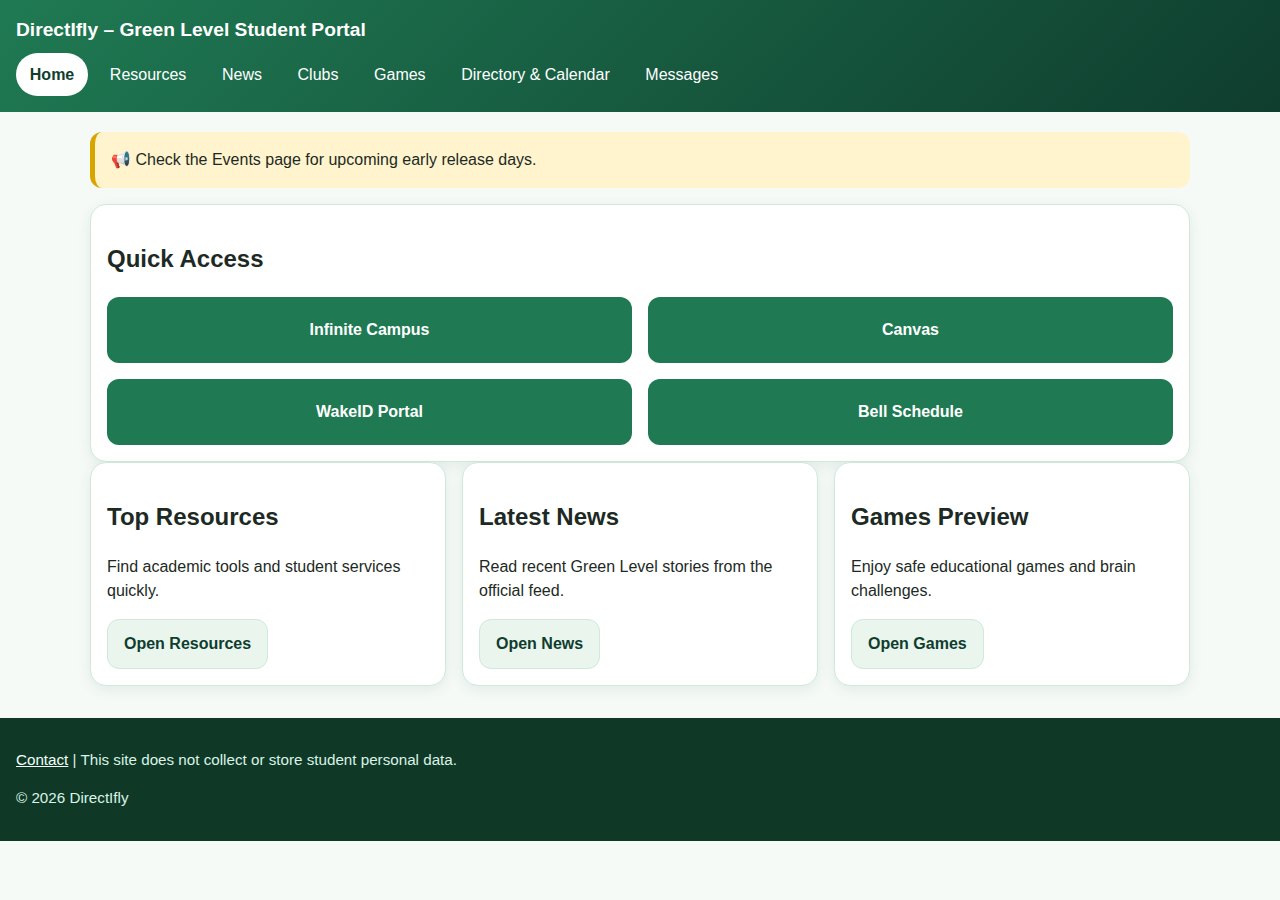
<file: index.html>
<!doctype html>
<html lang="en">
<head>
  <meta charset="UTF-8" />
  <meta name="viewport" content="width=device-width, initial-scale=1.0" />
  <title>DirectIfly – Green Level Student Portal</title>
  <link rel="stylesheet" href="styles.css" />
</head>
<body data-page="home">
  <a href="#main" class="skip-link">Skip to content</a>
  <header class="site-header">
    <h1 class="brand">DirectIfly – Green Level Student Portal</h1>
    <button class="nav-toggle" aria-label="Open navigation">Menu</button>
    <ul class="nav-menu">
      <li><a href="index.html" data-page="home">Home</a></li><li><a href="resources.html" data-page="resources">Resources</a></li>
      <li><a href="news.html" data-page="news">News</a></li><li><a href="clubs.html" data-page="clubs">Clubs</a></li>
      <li><a href="games.html" data-page="games">Games</a></li><li><a href="directory-calendar.html" data-page="directory">Directory & Calendar</a></li>
      <li><a href="messages.html" data-page="messages">Messages</a></li>
    </ul>
  </header>
  <main id="main" class="container">
    <section class="banner" contenteditable="true" aria-label="Editable announcement banner">📢 Check the Events page for upcoming early release days.</section>

    <section class="card quick-links">
      <h2>Quick Access</h2>
      <div class="grid grid-2">
        <a class="btn" href="https://920.ncsis.gov/campus/portal/students/psu920wakeco.jsp?status=login" target="_blank" rel="noopener">Infinite Campus</a>
        <a class="btn" href="https://wcpss.instructure.com" target="_blank" rel="noopener">Canvas</a>
        <a class="btn" href="https://launchpad.classlink.com/wcpss" target="_blank" rel="noopener">WakeID Portal</a>
        <a class="btn" href="https://nc01911451.schoolwires.net/domain/15374" target="_blank" rel="noopener">Bell Schedule</a>
      </div>
    </section>

    <section class="grid grid-3">
      <article class="card"><h2>Top Resources</h2><p>Find academic tools and student services quickly.</p><a class="btn secondary" href="resources.html">Open Resources</a></article>
      <article class="card"><h2>Latest News</h2><p>Read recent Green Level stories from the official feed.</p><a class="btn secondary" href="news.html">Open News</a></article>
      <article class="card"><h2>Games Preview</h2><p>Enjoy safe educational games and brain challenges.</p><a class="btn secondary" href="games.html">Open Games</a></article>
    </section>
  </main>
  <footer class="footer">
    <p><a href="https://nc01911451.schoolwires.net/Page/42026" target="_blank" rel="noopener">Contact</a> | This site does not collect or store student personal data.</p>
    <p>© <span id="year"></span> DirectIfly</p>
  </footer>
  <script>document.getElementById('year').textContent = new Date().getFullYear();</script>
  <script src="script.js"></script>
</body>
</html>
</file>
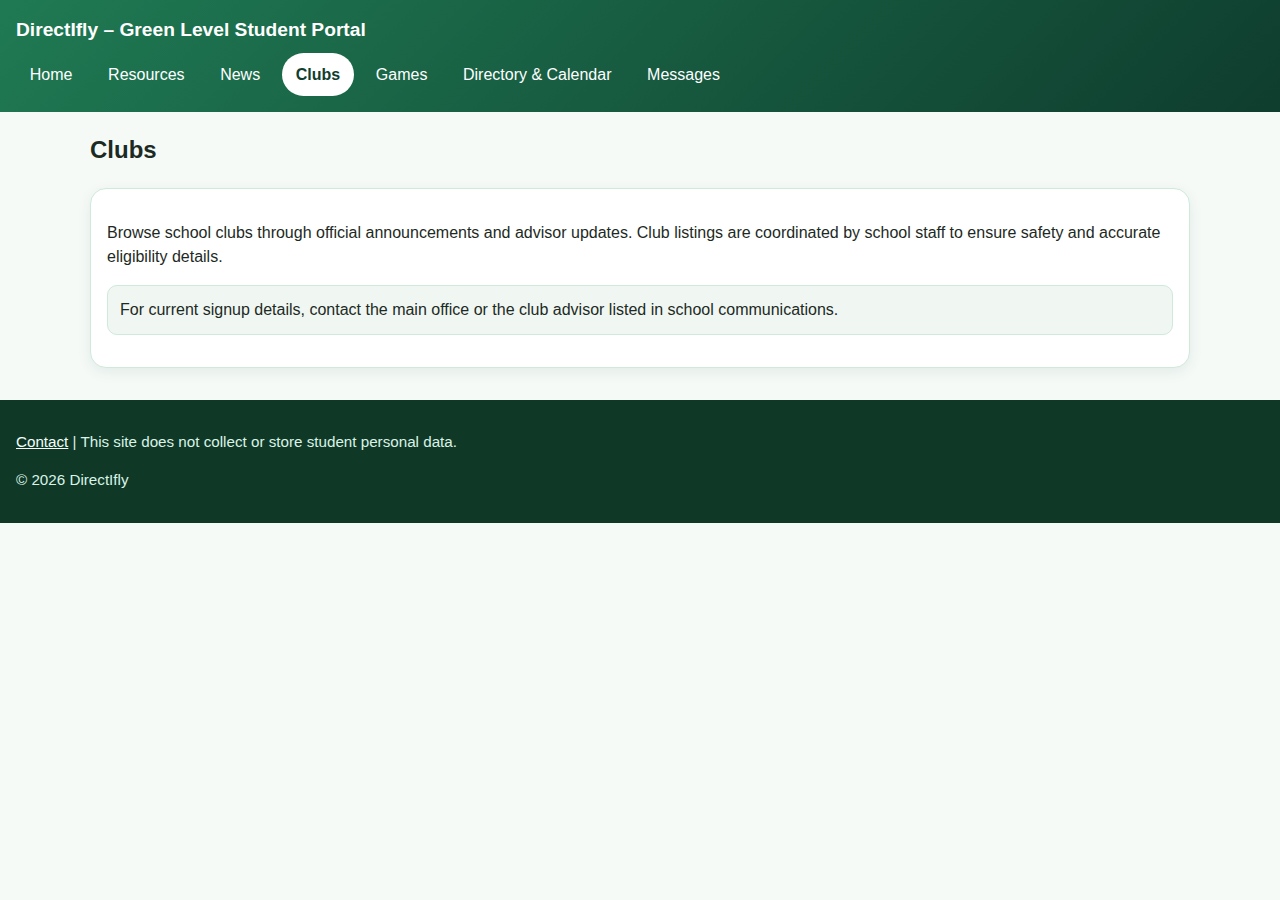
<file: clubs.html>
<!doctype html><html lang="en"><head><meta charset="UTF-8"/><meta name="viewport" content="width=device-width,initial-scale=1"/><title>Clubs | DirectIfly</title><link rel="stylesheet" href="styles.css"/></head>
<body data-page="clubs"><header class="site-header"><h1 class="brand">DirectIfly – Green Level Student Portal</h1><button class="nav-toggle">Menu</button><ul class="nav-menu"><li><a href="index.html" data-page="home">Home</a></li><li><a href="resources.html" data-page="resources">Resources</a></li><li><a href="news.html" data-page="news">News</a></li><li><a href="clubs.html" data-page="clubs">Clubs</a></li><li><a href="games.html" data-page="games">Games</a></li><li><a href="directory-calendar.html" data-page="directory">Directory & Calendar</a></li><li><a href="messages.html" data-page="messages">Messages</a></li></ul></header>
<main class="container"><h2>Clubs</h2><div class="card"><p>Browse school clubs through official announcements and advisor updates. Club listings are coordinated by school staff to ensure safety and accurate eligibility details.</p><p class="notice">For current signup details, contact the main office or the club advisor listed in school communications.</p></div></main>
<footer class="footer"><p><a href="https://nc01911451.schoolwires.net/Page/42026" target="_blank" rel="noopener">Contact</a> | This site does not collect or store student personal data.</p><p>© <span id="year"></span> DirectIfly</p></footer><script>year.textContent=new Date().getFullYear()</script><script src="script.js"></script></body></html>
</file>
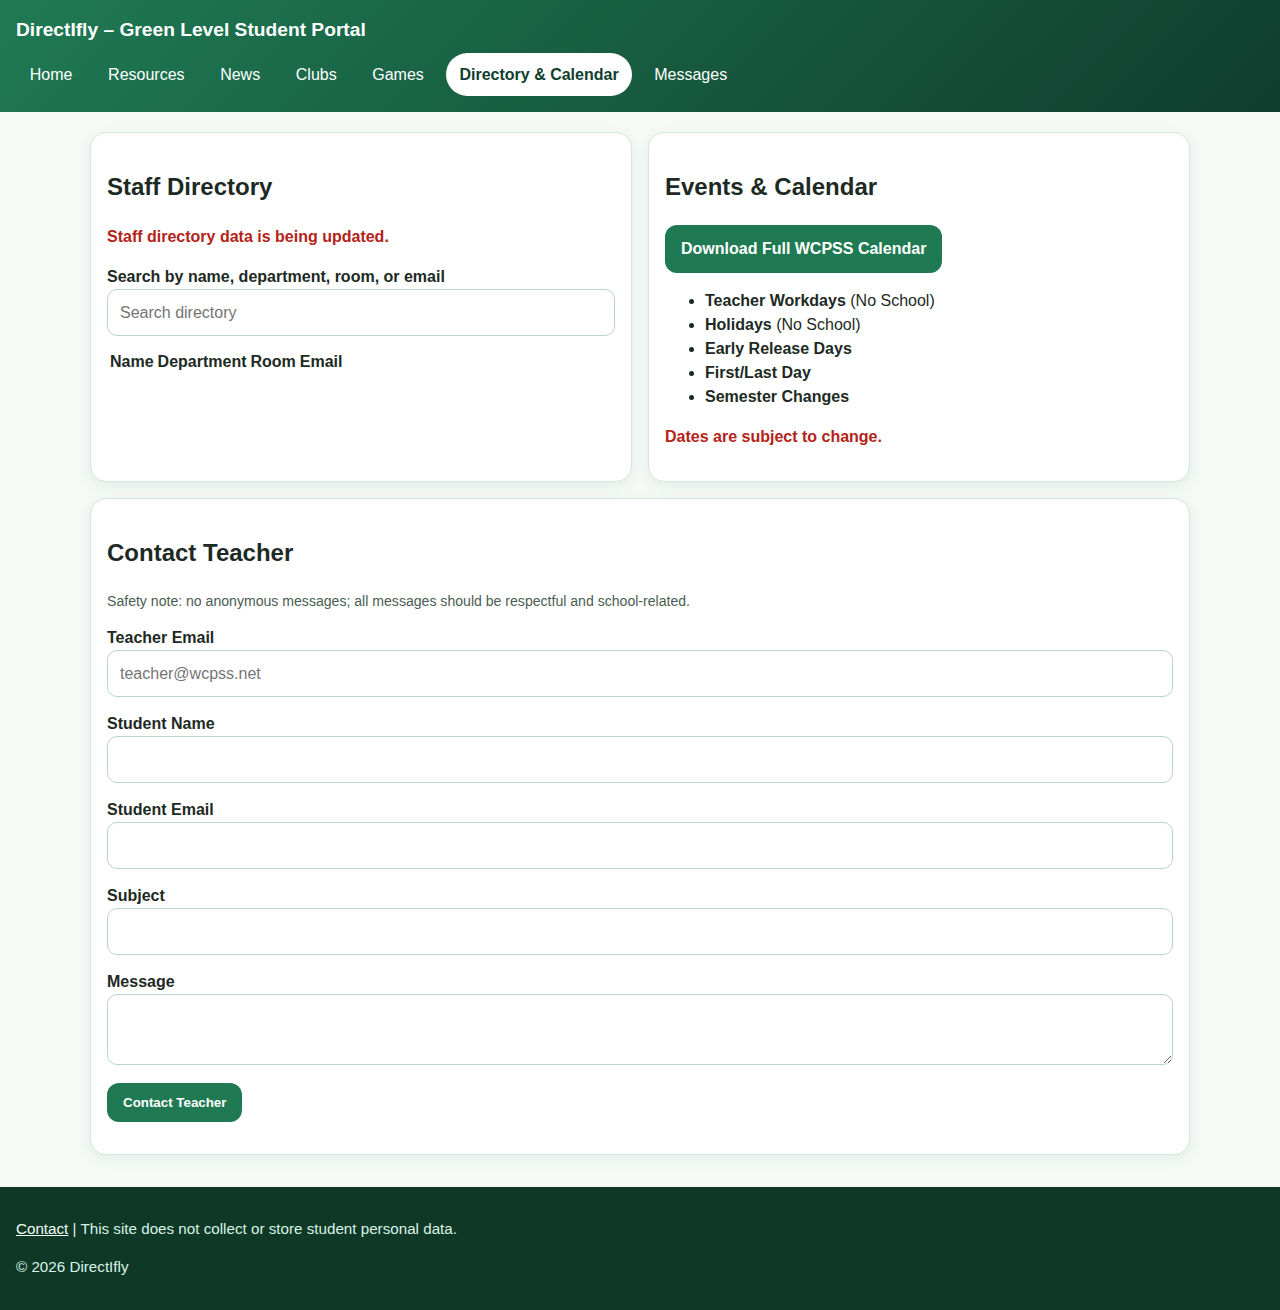
<file: directory-calendar.html>
<!doctype html><html lang="en"><head><meta charset="UTF-8"/><meta name="viewport" content="width=device-width,initial-scale=1"/><title>Directory & Calendar | DirectIfly</title><link rel="stylesheet" href="styles.css"/></head>
<body data-page="directory"><header class="site-header"><h1 class="brand">DirectIfly – Green Level Student Portal</h1><button class="nav-toggle">Menu</button><ul class="nav-menu"><li><a href="index.html" data-page="home">Home</a></li><li><a href="resources.html" data-page="resources">Resources</a></li><li><a href="news.html" data-page="news">News</a></li><li><a href="clubs.html" data-page="clubs">Clubs</a></li><li><a href="games.html" data-page="games">Games</a></li><li><a href="directory-calendar.html" data-page="directory">Directory & Calendar</a></li><li><a href="messages.html" data-page="messages">Messages</a></li></ul></header>
<main class="container grid grid-2">
<section class="card"><h2>Staff Directory</h2><p id="directory-status" class="warning"></p><label for="staff-search">Search by name, department, room, or email</label><input id="staff-search" placeholder="Search directory"/><table><thead><tr><th>Name</th><th>Department</th><th>Room</th><th>Email</th></tr></thead><tbody id="staff-body"></tbody></table></section>
<section class="card"><h2>Events & Calendar</h2><a class="btn" target="_blank" rel="noopener" href="https://resources.finalsite.net/images/v1770668304/wcpssnet/kktjgv2shui7iqt8pp6p/25-26TRADupdated02022026.pdf">Download Full WCPSS Calendar</a><ul><li><strong>Teacher Workdays</strong> (No School)</li><li><strong>Holidays</strong> (No School)</li><li><strong>Early Release Days</strong></li><li><strong>First/Last Day</strong></li><li><strong>Semester Changes</strong></li></ul><p class="warning">Dates are subject to change.</p></section>
<section class="card" style="grid-column:1/-1"><h2>Contact Teacher</h2><p class="small">Safety note: no anonymous messages; all messages should be respectful and school-related.</p>
<form id="teacher-contact-form"><label for="teacher-email">Teacher Email</label><input id="teacher-email" type="email" required placeholder="teacher@wcpss.net"/>
<label for="student-name">Student Name</label><input id="student-name" required/>
<label for="student-email">Student Email</label><input id="student-email" type="email" required/>
<label for="subject">Subject</label><input id="subject" required/>
<label for="message">Message</label><textarea id="message" required minlength="10"></textarea>
<input id="website-field" aria-hidden="true" tabindex="-1" style="display:none" autocomplete="off" />
<button class="btn" type="submit">Contact Teacher</button></form><p id="contact-response"></p></section>
</main>
<footer class="footer"><p><a href="https://nc01911451.schoolwires.net/Page/42026" target="_blank" rel="noopener">Contact</a> | This site does not collect or store student personal data.</p><p>© <span id="year"></span> DirectIfly</p></footer><script>year.textContent=new Date().getFullYear()</script><script src="script.js"></script></body></html>
</file>
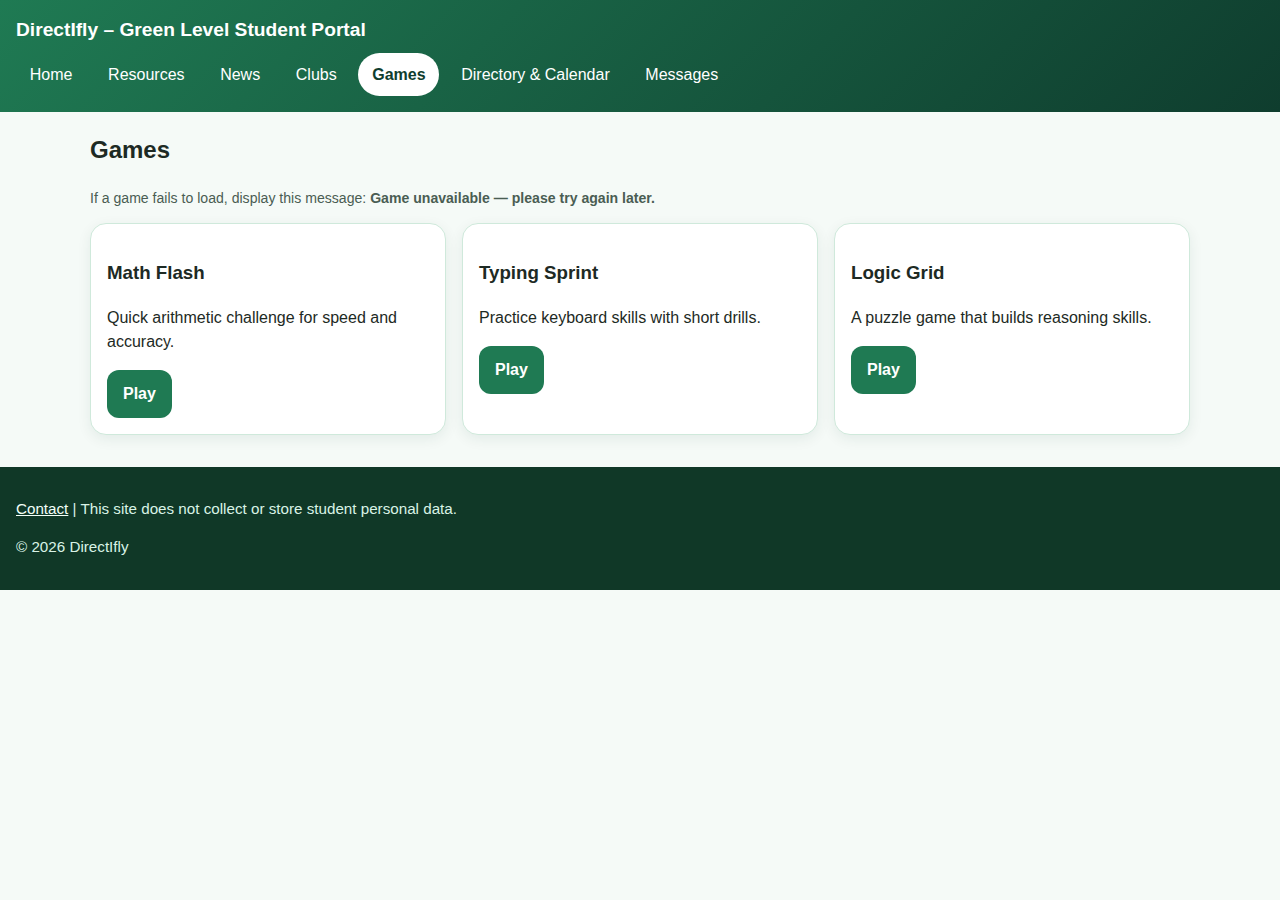
<file: games.html>
<!doctype html><html lang="en"><head><meta charset="UTF-8"/><meta name="viewport" content="width=device-width,initial-scale=1"/><title>Games | DirectIfly</title><link rel="stylesheet" href="styles.css"/></head>
<body data-page="games"><header class="site-header"><h1 class="brand">DirectIfly – Green Level Student Portal</h1><button class="nav-toggle">Menu</button><ul class="nav-menu"><li><a href="index.html" data-page="home">Home</a></li><li><a href="resources.html" data-page="resources">Resources</a></li><li><a href="news.html" data-page="news">News</a></li><li><a href="clubs.html" data-page="clubs">Clubs</a></li><li><a href="games.html" data-page="games">Games</a></li><li><a href="directory-calendar.html" data-page="directory">Directory & Calendar</a></li><li><a href="messages.html" data-page="messages">Messages</a></li></ul></header>
<main class="container"><h2>Games</h2><p class="small">If a game fails to load, display this message: <strong>Game unavailable — please try again later.</strong></p><div id="games-list" class="grid grid-3"></div></main>
<footer class="footer"><p><a href="https://nc01911451.schoolwires.net/Page/42026" target="_blank" rel="noopener">Contact</a> | This site does not collect or store student personal data.</p><p>© <span id="year"></span> DirectIfly</p></footer><script>year.textContent=new Date().getFullYear()</script><script src="script.js"></script></body></html>
</file>
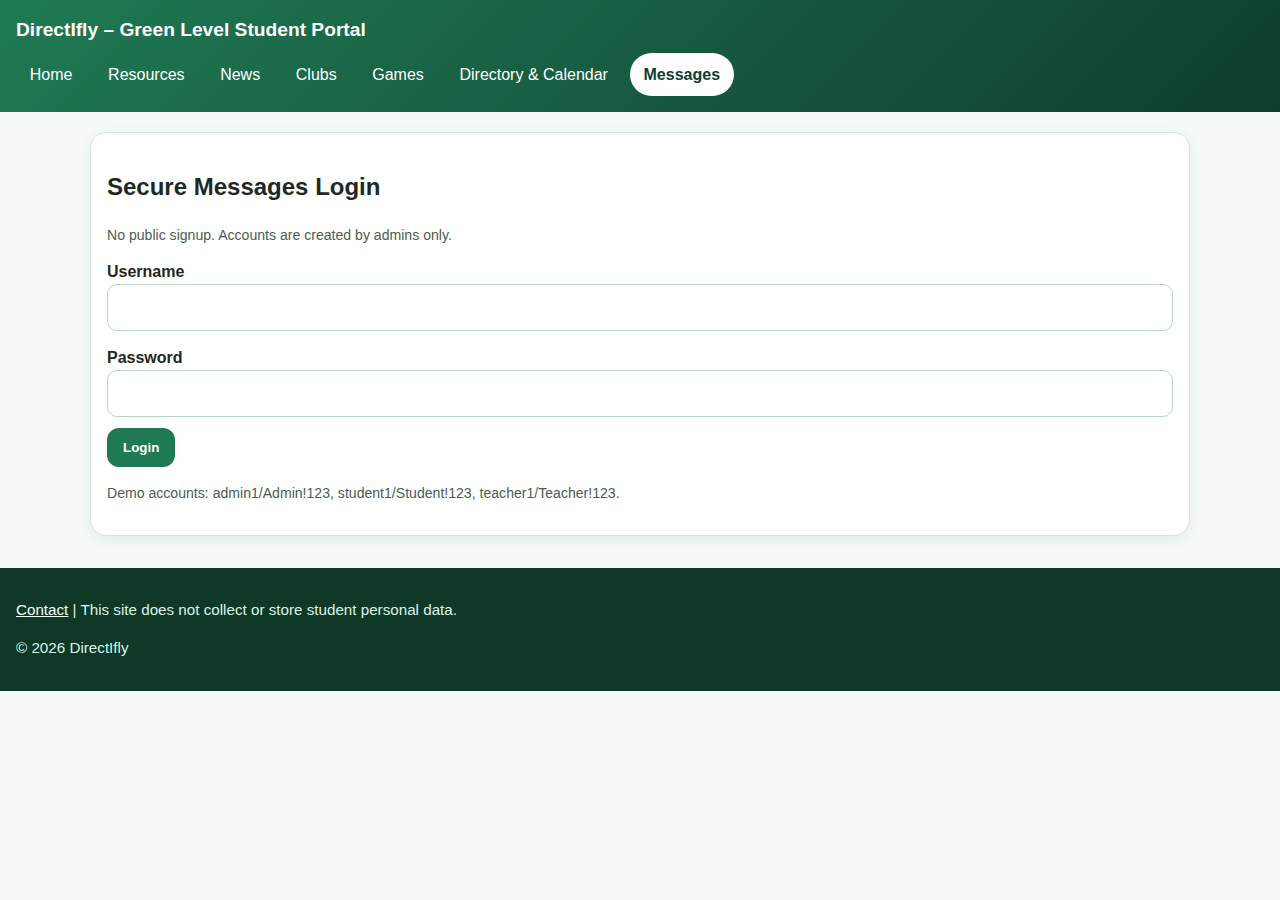
<file: messages.html>
<!doctype html><html lang="en"><head><meta charset="UTF-8"/><meta name="viewport" content="width=device-width,initial-scale=1"/><title>Messages | DirectIfly</title><link rel="stylesheet" href="styles.css"/></head>
<body data-page="messages"><header class="site-header"><h1 class="brand">DirectIfly – Green Level Student Portal</h1><button class="nav-toggle">Menu</button><ul class="nav-menu"><li><a href="index.html" data-page="home">Home</a></li><li><a href="resources.html" data-page="resources">Resources</a></li><li><a href="news.html" data-page="news">News</a></li><li><a href="clubs.html" data-page="clubs">Clubs</a></li><li><a href="games.html" data-page="games">Games</a></li><li><a href="directory-calendar.html" data-page="directory">Directory & Calendar</a></li><li><a href="messages.html" data-page="messages">Messages</a></li></ul></header>
<main class="container" id="messages-app">
<section class="card" id="auth-card"><h2>Secure Messages Login</h2><p class="small">No public signup. Accounts are created by admins only.</p><form id="login-form"><label>Username</label><input name="username" required/><label>Password</label><input type="password" name="password" required/><button class="btn" type="submit">Login</button></form><p id="login-msg" class="warning"></p><p class="small">Demo accounts: admin1/Admin!123, student1/Student!123, teacher1/Teacher!123.</p></section>
<section class="card" id="portal-card" style="display:none"><h2>Messages</h2><p id="role-note" class="notice"></p><button id="logout" class="btn secondary">Logout</button>
<form id="compose-form"><label for="recipient">To</label><select id="recipient"></select><label for="message-text">Message (text only)</label><textarea id="message-text" maxlength="500" required></textarea><button class="btn" type="submit">Send Message</button></form>
<div id="thread" class="message-thread" aria-live="polite"></div>
<div id="admin-panel" class="card" style="display:none;margin-top:1rem"><h3>Admin Dashboard</h3><form id="account-form"><label>New Username</label><input name="new_username" required/><label>New Password</label><input name="new_password" required/><label>Role</label><select name="new_role"><option value="student">Student</option><option value="teacher">Teacher</option><option value="admin">Admin</option></select><button class="btn" type="submit">Create Account</button></form><p id="account-status"></p><h4>Message Logs</h4><pre id="message-logs" class="small"></pre></div></section>
</main>
<footer class="footer"><p><a href="https://nc01911451.schoolwires.net/Page/42026" target="_blank" rel="noopener">Contact</a> | This site does not collect or store student personal data.</p><p>© <span id="year"></span> DirectIfly</p></footer><script>year.textContent=new Date().getFullYear()</script><script src="script.js"></script></body></html>
</file>
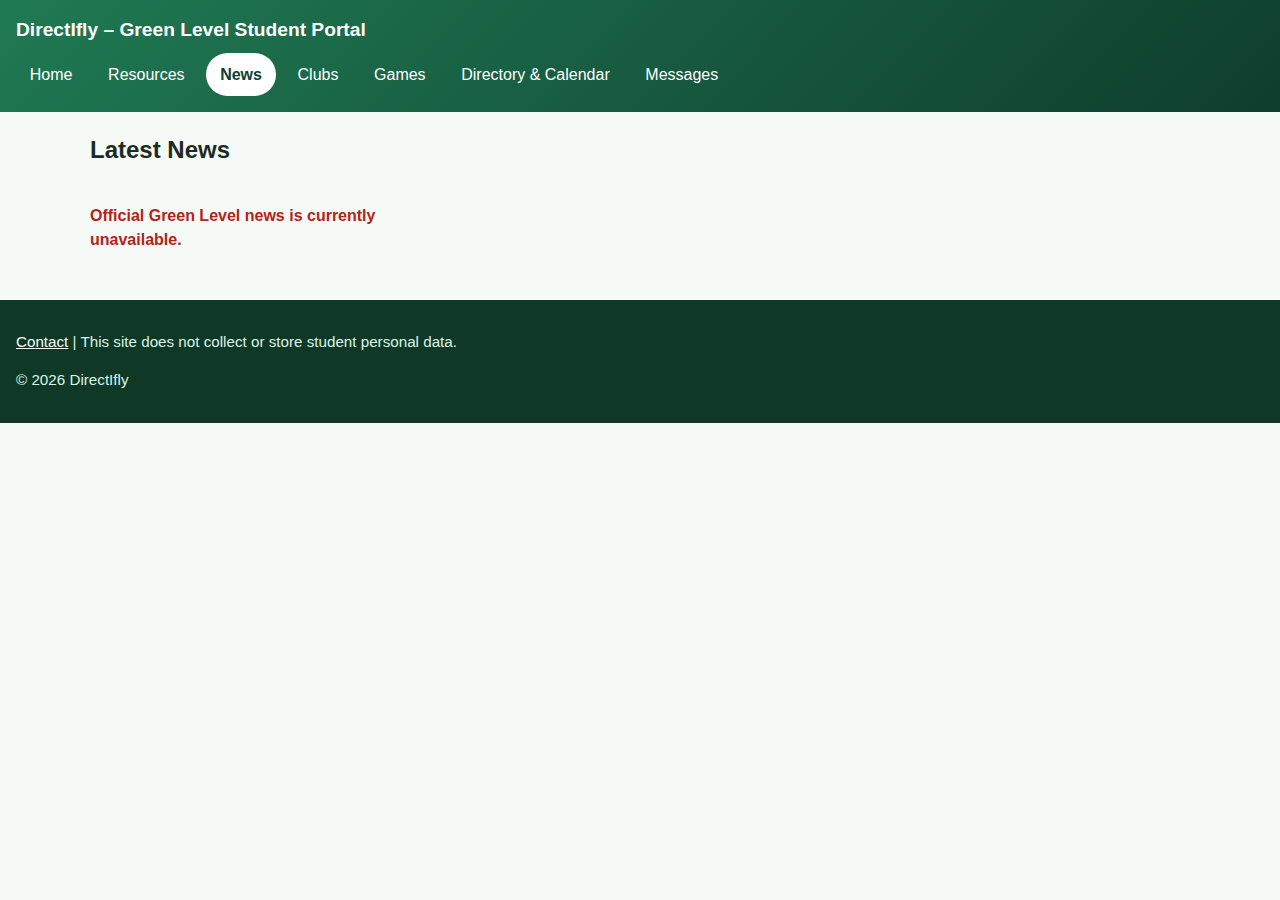
<file: news.html>
<!doctype html><html lang="en"><head><meta charset="UTF-8"/><meta name="viewport" content="width=device-width,initial-scale=1"/><title>News | DirectIfly</title><link rel="stylesheet" href="styles.css"/></head>
<body data-page="news"><header class="site-header"><h1 class="brand">DirectIfly – Green Level Student Portal</h1><button class="nav-toggle">Menu</button><ul class="nav-menu"><li><a href="index.html" data-page="home">Home</a></li><li><a href="resources.html" data-page="resources">Resources</a></li><li><a href="news.html" data-page="news">News</a></li><li><a href="clubs.html" data-page="clubs">Clubs</a></li><li><a href="games.html" data-page="games">Games</a></li><li><a href="directory-calendar.html" data-page="directory">Directory & Calendar</a></li><li><a href="messages.html" data-page="messages">Messages</a></li></ul></header>
<main class="container"><h2>Latest News</h2><div id="news-list" class="grid grid-3"><p>Loading feed...</p></div></main>
<footer class="footer"><p><a href="https://nc01911451.schoolwires.net/Page/42026" target="_blank" rel="noopener">Contact</a> | This site does not collect or store student personal data.</p><p>© <span id="year"></span> DirectIfly</p></footer><script>year.textContent=new Date().getFullYear()</script><script src="script.js"></script></body></html>
</file>
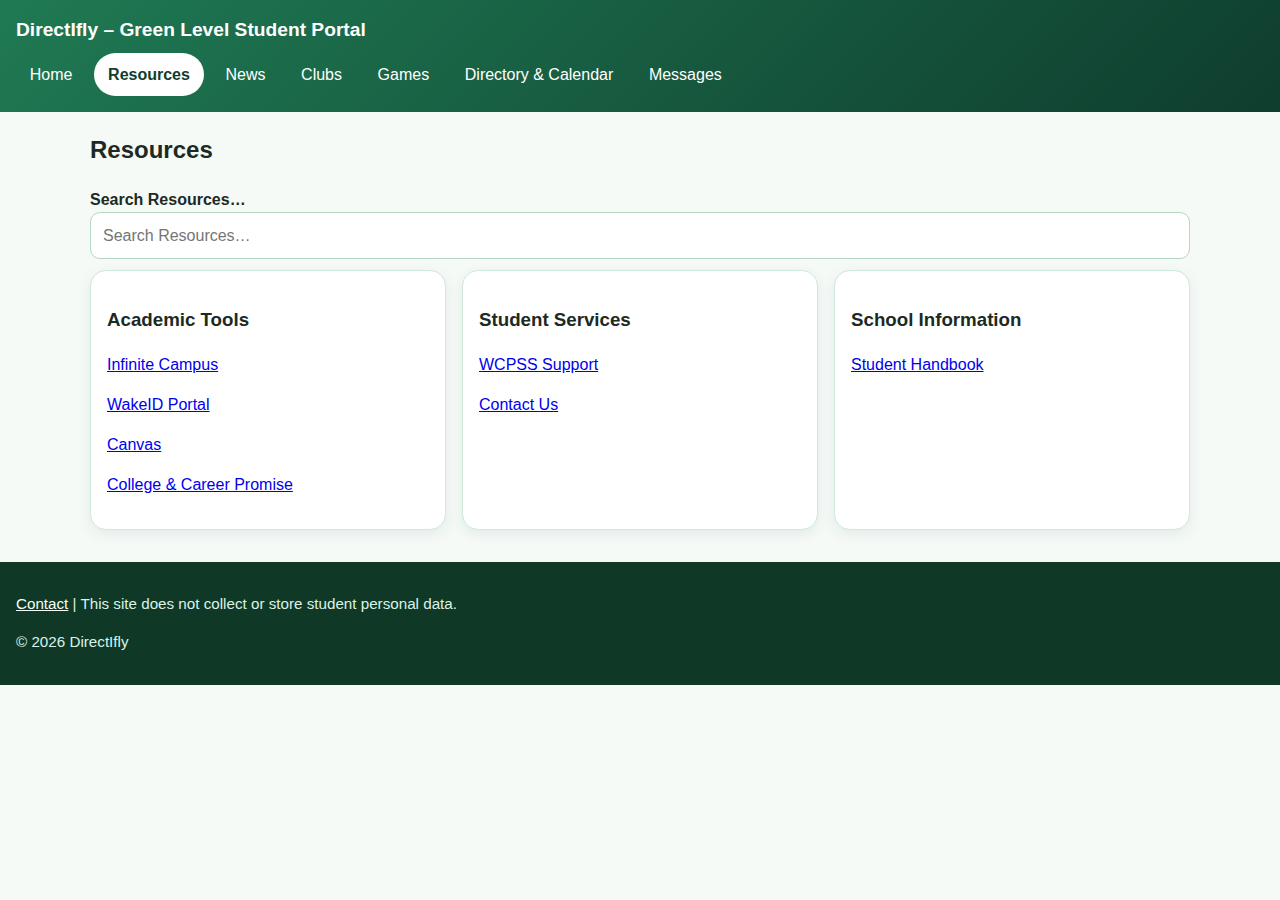
<file: resources.html>
<!doctype html><html lang="en"><head><meta charset="UTF-8"/><meta name="viewport" content="width=device-width,initial-scale=1"/><title>Resources | DirectIfly</title><link rel="stylesheet" href="styles.css"/></head>
<body data-page="resources"><header class="site-header"><h1 class="brand">DirectIfly – Green Level Student Portal</h1><button class="nav-toggle">Menu</button><ul class="nav-menu"><li><a href="index.html" data-page="home">Home</a></li><li><a href="resources.html" data-page="resources">Resources</a></li><li><a href="news.html" data-page="news">News</a></li><li><a href="clubs.html" data-page="clubs">Clubs</a></li><li><a href="games.html" data-page="games">Games</a></li><li><a href="directory-calendar.html" data-page="directory">Directory & Calendar</a></li><li><a href="messages.html" data-page="messages">Messages</a></li></ul></header>
<main class="container"><h2>Resources</h2><label for="resource-search">Search Resources…</label><input id="resource-search" placeholder="Search Resources…"/>
<section class="grid grid-3">
<article class="card resource-item"><h3>Academic Tools</h3><p><a target="_blank" rel="noopener" href="https://920.ncsis.gov/campus/portal/students/psu920wakeco.jsp?status=login">Infinite Campus</a></p><p><a target="_blank" rel="noopener" href="https://launchpad.classlink.com/wcpss">WakeID Portal</a></p><p><a target="_blank" rel="noopener" href="https://wcpss.instructure.com">Canvas</a></p><p><a target="_blank" rel="noopener" href="https://nc01911451.schoolwires.net/Page/48704">College & Career Promise</a></p></article>
<article class="card resource-item"><h3>Student Services</h3><p><a target="_blank" rel="noopener" href="https://www.wcpss.net/about-us/contact-us">WCPSS Support</a></p><p><a target="_blank" rel="noopener" href="https://nc01911451.schoolwires.net/Page/42026">Contact Us</a></p></article>
<article class="card resource-item"><h3>School Information</h3><p><a target="_blank" rel="noopener" href="https://resources.finalsite.net/images/v1753830471/wcpssnet/jhetyik4xrvm6tjuotoi/2025-2026studenthandbook_eng.pdf">Student Handbook</a></p></article>
</section></main>
<footer class="footer"><p><a href="https://nc01911451.schoolwires.net/Page/42026" target="_blank" rel="noopener">Contact</a> | This site does not collect or store student personal data.</p><p>© <span id="year"></span> DirectIfly</p></footer><script>year.textContent=new Date().getFullYear()</script><script src="script.js"></script></body></html>
</file>
<file: styles.css>
:root {
  --green-900: #0f3d2e;
  --green-700: #1f7a53;
  --green-600: #289a68;
  --green-500: #36b37e;
  --green-100: #e8f7ef;
  --text: #1d2a24;
  --white: #ffffff;
  --border: #cfe9db;
  --danger: #b42318;
  --warning-bg: #fff4ce;
}

* { box-sizing: border-box; }
body {
  margin: 0;
  font-family: "Inter", "Segoe UI", Arial, sans-serif;
  color: var(--text);
  background: #f5faf7;
  line-height: 1.5;
}

.skip-link {
  position: absolute;
  top: -40px;
  left: 8px;
  background: var(--green-900);
  color: white;
  padding: 8px 12px;
  border-radius: 6px;
}
.skip-link:focus { top: 8px; }

.site-header {
  background: linear-gradient(135deg, var(--green-700), var(--green-900));
  color: white;
  padding: 1rem;
  position: sticky;
  top: 0;
  z-index: 100;
}
.brand { margin: 0 0 .5rem 0; font-size: 1.2rem; }
.nav-toggle {
  display: none;
  background: transparent;
  border: 2px solid white;
  color: white;
  border-radius: 10px;
  padding: 0.5rem 0.75rem;
}
.nav-menu {
  list-style: none;
  display: flex;
  gap: .5rem;
  padding: 0;
  margin: 0;
  flex-wrap: wrap;
}
.nav-menu a {
  color: white;
  text-decoration: none;
  padding: .55rem .8rem;
  border-radius: 999px;
  display: inline-block;
  border: 1px solid transparent;
}
.nav-menu a:hover, .nav-menu a:focus { border-color: #b2e7cc; }
.nav-menu a.active {
  background: white;
  color: var(--green-900);
  font-weight: 700;
}

.container {
  width: min(1100px, 92%);
  margin: 1.25rem auto 2rem;
}

.banner {
  background: var(--warning-bg);
  border-left: 5px solid #d7a400;
  padding: 1rem;
  border-radius: 12px;
  margin-bottom: 1rem;
}

.grid {
  display: grid;
  gap: 1rem;
}
.grid-3 { grid-template-columns: repeat(3, minmax(0,1fr)); }
.grid-2 { grid-template-columns: repeat(2, minmax(0,1fr)); }

.card {
  background: var(--white);
  border: 1px solid var(--border);
  border-radius: 16px;
  padding: 1rem;
  box-shadow: 0 4px 14px rgba(15, 61, 46, .08);
}

.quick-links .btn {
  min-height: 66px;
  display: flex;
  align-items: center;
  justify-content: center;
  text-align: center;
}

.btn {
  background: var(--green-700);
  color: white;
  border: 0;
  border-radius: 12px;
  padding: .75rem 1rem;
  text-decoration: none;
  display: inline-block;
  font-weight: 600;
  cursor: pointer;
}
.btn:hover, .btn:focus { background: var(--green-900); }
.btn.secondary { background: #eaf5ee; color: var(--green-900); border: 1px solid var(--border); }

input, textarea, select {
  width: 100%;
  border: 1px solid #b6d7c6;
  border-radius: 10px;
  padding: .65rem .75rem;
  margin-bottom: .7rem;
  font: inherit;
}
label { font-weight: 600; display: block; margin-top: .25rem; }

.news-item img {
  width: 100%;
  max-height: 180px;
  object-fit: cover;
  border-radius: 12px;
}
.meta { color: #4d5f56; font-size: .92rem; }
.notice {
  background: #f0f7f3;
  border: 1px solid var(--border);
  border-radius: 10px;
  padding: .75rem;
}
.warning { color: var(--danger); font-weight: 600; }

.footer {
  background: #103827;
  color: #d9f3e6;
  padding: 1rem;
  font-size: .95rem;
}
.footer a { color: #f2fff7; }

.message-thread {
  max-height: 350px;
  overflow: auto;
  border: 1px solid var(--border);
  border-radius: 12px;
  padding: .75rem;
  background: #fbfffc;
}
.message {
  border-bottom: 1px solid #e2f0e8;
  padding: .5rem 0;
}
.message:last-child { border-bottom: 0; }
.small { font-size: .88rem; color: #4a5d53; }

@media (max-width: 850px) {
  .grid-3 { grid-template-columns: 1fr 1fr; }
}

@media (max-width: 700px) {
  .nav-toggle { display: inline-block; margin-bottom: .5rem; }
  .nav-menu { display: none; flex-direction: column; }
  .nav-menu.open { display: flex; }
  .grid-3, .grid-2 { grid-template-columns: 1fr; }
}
</file>
